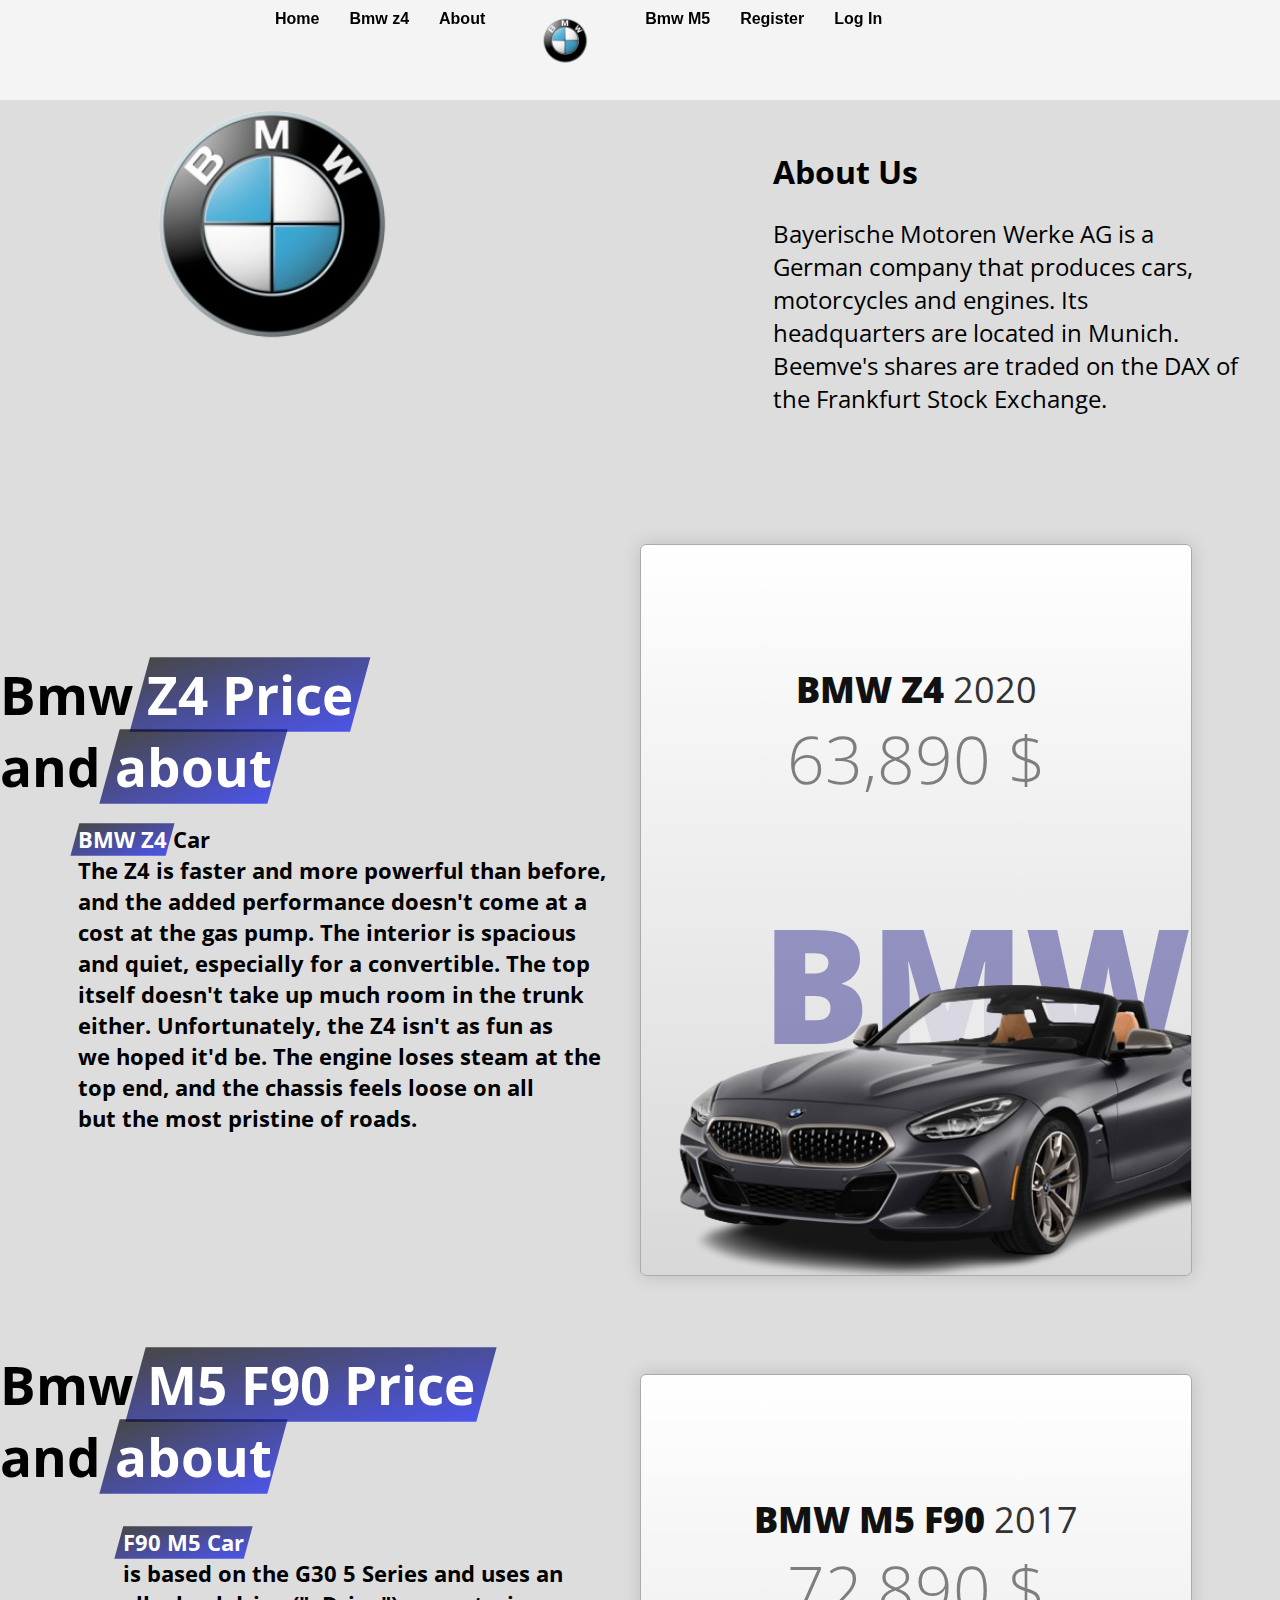
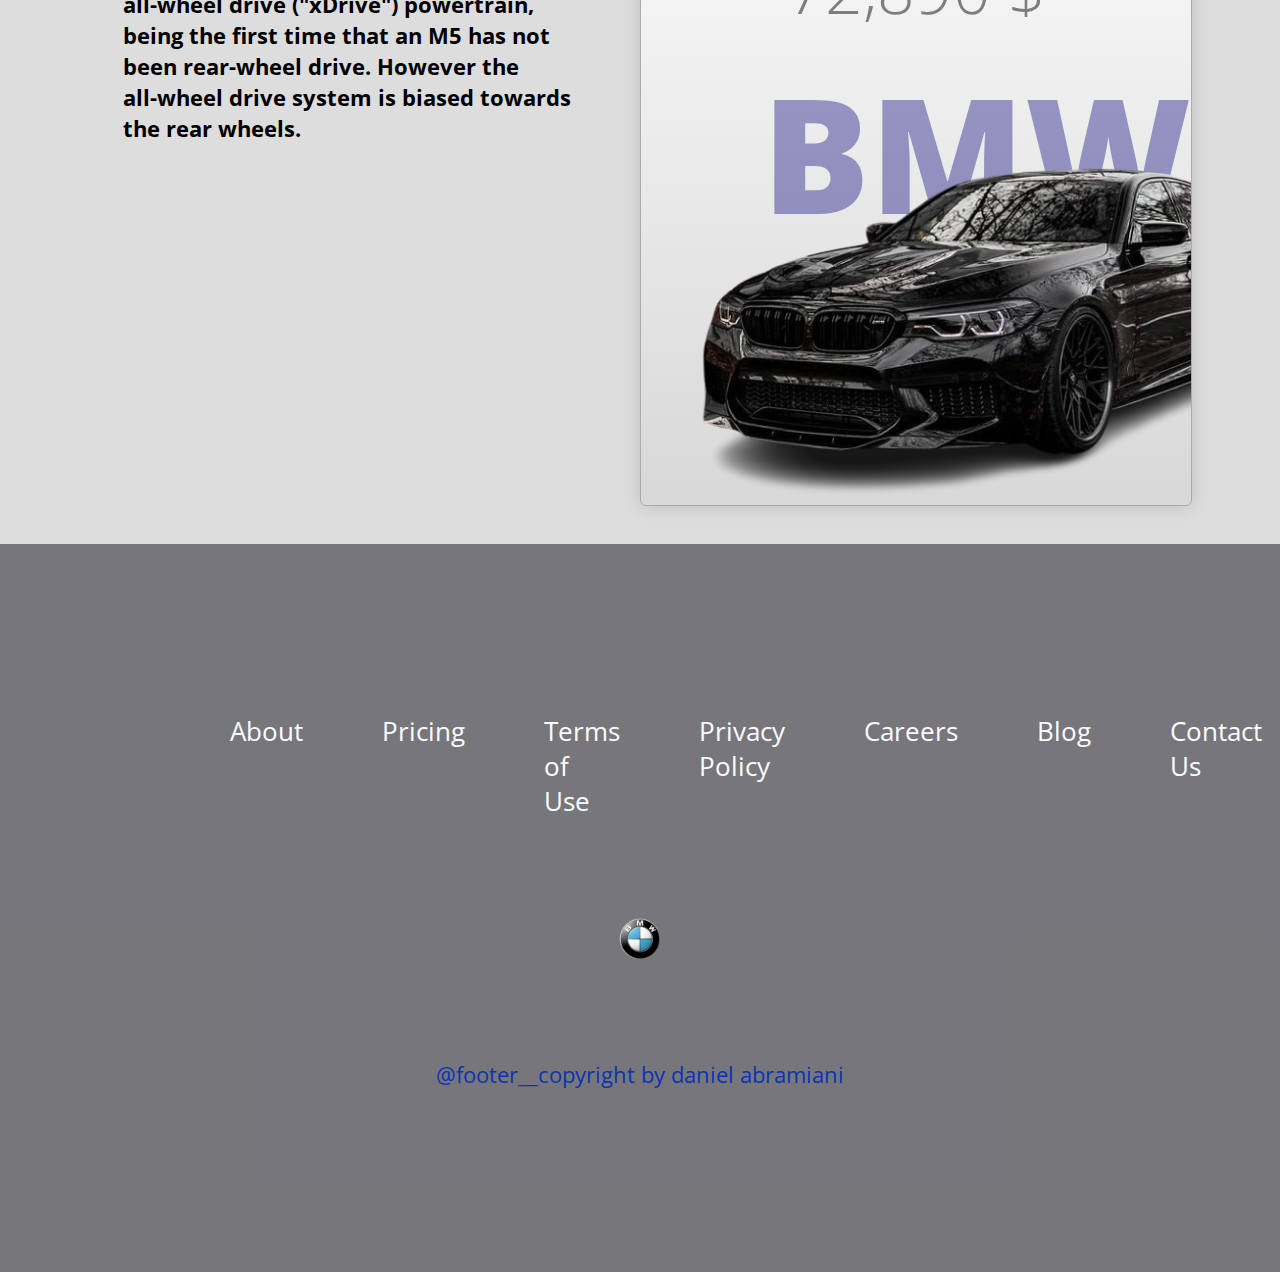
<file: index.html>
<!DOCTYPE html>
<html lang="en">
<head>
    <meta charset="UTF-8">
    <meta name="viewport" content="width=device-width, initial-scale=1.0">
    <link rel="stylesheet" href="./style.css"    <link
    href="https://fonts.googleapis.com/css?family=Poppins:300,400,500,600&display=swap">
    <title>Bmw Site</title>
</head>
<body>
    <header>
        <nav>
            <ul>
                <li><a href="#about">Home</a></li>
                <li><a href="#bmwz4">Bmw z4</a></li>
                <li><a href="#about">About</a></li>
                <img src="./bmw-removebg-preview.png" alt="bmw logo" class="logo">
                <li><a href="#bmwM5">Bmw M5</a></li>
                <li><a href="./register.html">Register</a></li>
                <li><a href="./log.html">Log In</a></li>
            </ul>
        </nav>
    </header>

    <div class="features" id="about">
        <img
            src="./bmw-removebg-preview.png"
            alt="Computer"
            class="features__img lazy-img"/>
        <div class="features__feature">
            <div class="features__icon">
            </div>
            <h5 class="features__header">About Us </h5>
            <p>
                Bayerische Motoren Werke AG is a 
                German company that produces cars, motorcycles and engines. Its headquarters are located
                 in Munich. Beemve's shares are traded on the DAX of the Frankfurt Stock Exchange.
            </p>
        </div>
</p>
</div>

    <div class="header__title">
        <h1 id="bmwz4">
            Bmw
            <span class="highlight">Z4
            Price</span><br/>and
            <span class="highlight">about</span>
        </h1>
        <h4><span class="highlight">BMW Z4</span> Car<br> The Z4 is
             faster and more powerful than before,<br> and the added performance doesn't come at a <br>cost at the gas
              pump. The interior is spacious<br> and quiet, especially for a convertible. The top<br> itself doesn't 
              take up much room in the trunk<br> either. Unfortunately, the Z4 isn't as fun as<br> we hoped it'd be.
               The engine loses steam at the<br> top end, 
            and the chassis feels loose on all <Br>but the most pristine of roads.</h4>
    </div>

    <div class="overflow">
      <div class="card shadow gray-gradient">
        <div class="brand">
          <span>BMW Z4</span> 2020
        </div>
        <div class="price">
          63,890&nbsp$
        </div>
        <div class="big-brand">
          BMW
        </div>
        <img class='brand-image' src="./z4-removebg-preview.png" alt="" />
      </div>
    </div>
</div>


<div class="header_titl">
  <h1 id="bmwM5">
      Bmw
      <span class="highlight">M5 F90
      Price</span><br/>and
      <span class="highlight">about</span>
  </h1>
  <h4 id="h4"><span class="highlight">F90 M5 Car</span><br> is based on the G30 5 Series
     and uses an <br>all-wheel drive ("xDrive") powertrain,<br> being the first time that
      an M5 has not<br> been rear-wheel drive.
     However the<br> all-wheel drive system is biased towards<br> the rear wheels.</h4>
</div>

  <div class="overflo">
    <div class="card shadow gray-gradient">
      <div class="brand">
        <span>BMW M5 F90</span> 2017
      </div>
      <div class="price">
        72,890&nbsp$
      </div>
      <div class="big-bran">
        BMW
      </div>
      <img class='brand-imag' src="./M5-removebg-preview.png" alt="" />
    </div>
  </div>
</div>



<footer class="footer">
  <ul class="footer__nav">
      <li class="footer__item">
          <a class="footer__link" href="#about">About</a>
      </li>
      <li class="footer__item">
          <a class="footer__link">Pricing</a>
      </li>
      <li class="footer__item">
          <a class="footer__link">Terms of Use</a>
      </li>
      <li class="footer__item">
          <a class="footer__link">Privacy Policy</a>
      </li>
      <li class="footer__item">
          <a class="footer__link">Careers</a>
      </li>
      <li class="footer__item">
          <a class="footer__link">Blog</a>
      </li>
      <li class="footer__item">
          <a class="footer__link" href="https://www.facebook.com/BMW">Contact Us</a>
      </li>
  </ul>
  <img
      src="./bmw-removebg-preview.png"
      alt="Logო"
      class="footer__logo"
  />
  <p class="footer__copyright">
     @footer__copyright by daniel abramiani 
  </p>
</footer>
<script src="./script.js"></script>
</body>
</html>
</file>
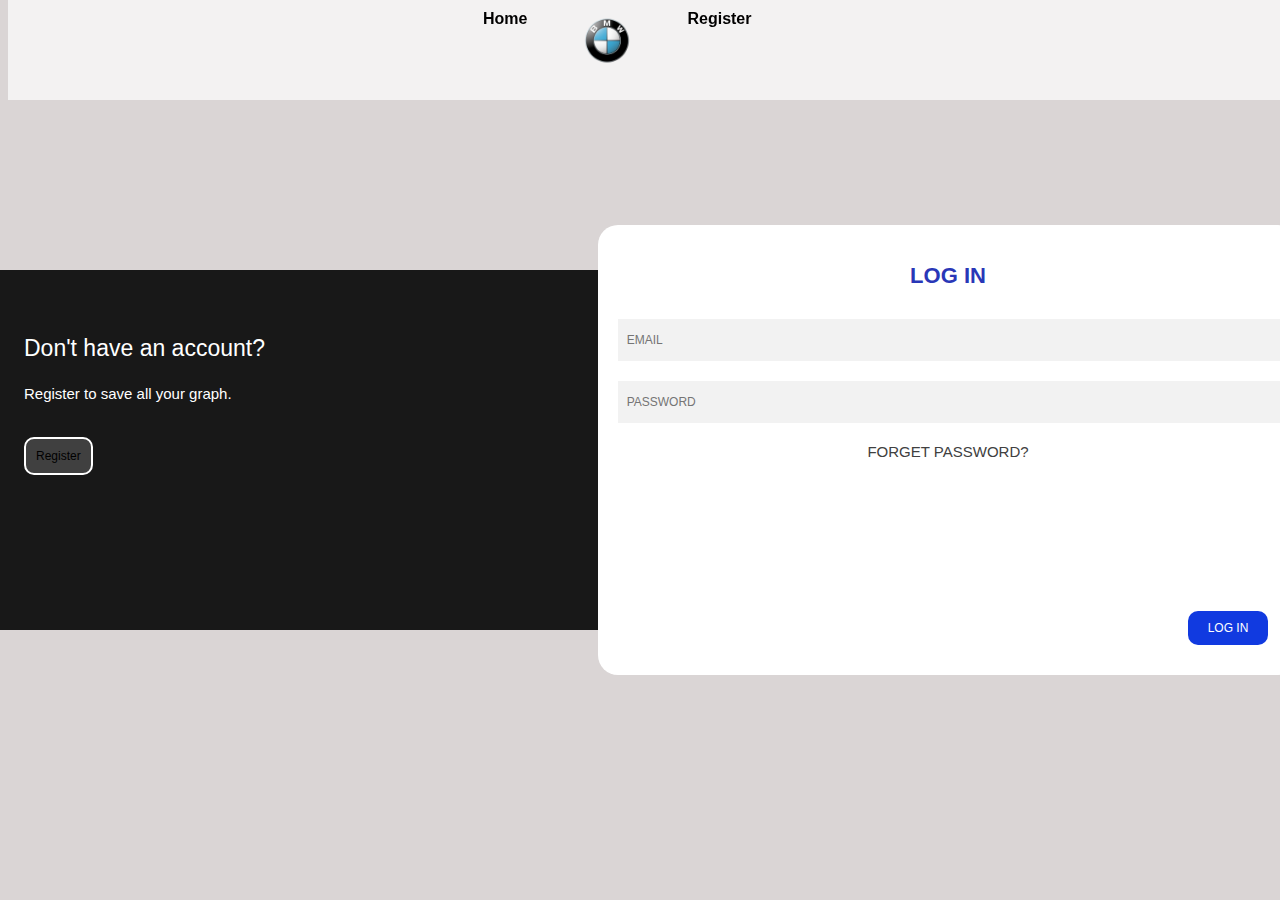
<file: log.html>
<!DOCTYPE html>
<html lang="en">
<head>
    <meta charset="UTF-8">
    <meta name="viewport" content="width=device-width, initial-scale=1.0">
    <link rel="stylesheet" href="./log.css">
    <title>Bmw Site</title>
</head>
<body>
    <header>
        <nav>
            <ul>
                <li><a href="./index.html">Home</a></li>
                <img src="./bmw-removebg-preview.png" alt="bmw logo" class="logo">
                <li><a href="./register.html">Register</a></li>
            </ul>
        </nav>
    </header>

    <div class="container">
    <div class="backbox">
      <div class="loginMsg">
        <div class="textcontent">
          <p class="title">Don't have an account?</p>
          <p>Register to save all your graph.</p>
          <button id="switch1"><a href="./register.html">Register</a></button>
        </div>
      </div>
      <div class="signupMsg visibility">
        <div class="textcontent">
          <p class="title">Have an account?</p>
          <p>Log in to see all your collection.</p>
          <button id="switch2">LOG IN</button>
        </div>
      </div>
    </div>
    <!-- backbox -->

    <div class="frontbox">
      <div class="login">
        <h2>LOG IN</h2>
        <div class="inputbox">
          <input type="text" name="email" placeholder="  EMAIL">
          <input type="password" name="password" placeholder="  PASSWORD">
        </div>
        <p>FORGET PASSWORD?</p>
        <button>LOG IN</button>
      </div>

      <div class="signup hide">
        <h2>SIGN UP</h2>
        <div class="inputbox">
          <input type="text" name="fullname" placeholder="  FULLNAME">
          <input type="text" name="email" placeholder="  EMAIL">
          <input type="password" name="password" placeholder="  PASSWORD">
        </div>
        <button>SIGN UP</button>
      </div>


    </div>
    <!-- frontbox -->
  </div>
      <script src="./lod.js"></script>
</body>
</html>
</file>
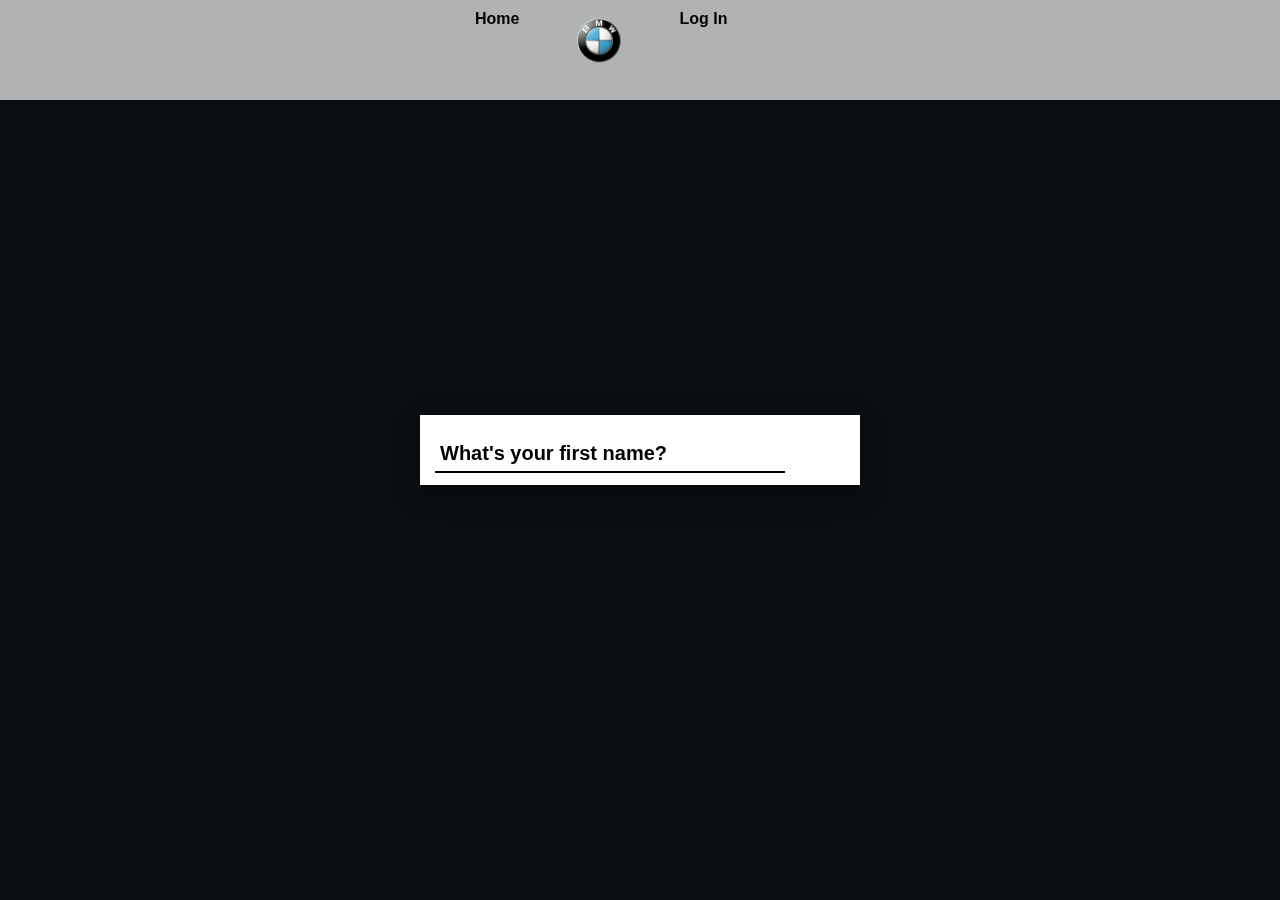
<file: register.html>
<!DOCTYPE html>
<html lang="en">
<head>
    <meta charset="UTF-8">
    <meta name="viewport" content="width=device-width, initial-scale=1.0">
    <link rel="stylesheet" href="./register.css">
    <title>Bmw Site</title>
</head>
<body>
    <header>
        <nav>
            <ul>
                <li><a href="./index.html">Home</a></li>
                <img src="./bmw-removebg-preview.png" alt="bmw logo" class="logo">
                <li><a href="./log.html">Log In</a></li>
            </ul>
        </nav>
    </header>
    <div id="progress"></div>

    <div class="center">
      <div id="register">
    
        <i id="progressButton" class="ion-android-arrow-forward next"></i>
    
        <div id="inputContainer">
          <input id="inputField" required autofocus />
          <label id="inputLabel"></label>
          <div id="inputProgress"></div>
        </div>
    
      </div>
    </div>

    <script src="./lod.js"></script>
</body>
</html>
</file>
<file: log.css>
body{
    background-color: #dad5d5;
    font-family: 'Roboto', sans-serif;
  }
  
  .container{
    /*border:1px solid white;*/
    width: 1400px;
    height: 450px;
    position: absolute;
    top:50%;
    left:50%;
    transform: translate(-50%, -50%);
    display: inline-flex; 
  }
  .backbox{  
    background-color: #000000e3;
    width: 100%;
    height: 80%;
    position: absolute;
    transform: translate(0,-50%);
    top:50%;
    display: inline-flex;
  }
  
  .frontbox{
    background-color: white;
    border-radius: 20px;
    height: 100%;
    width: 50%;
    z-index: 10;
    position: absolute;
    right:0;
    margin-right: 3%;
    margin-left: 3%;
    transition: right .8s ease-in-out;
  }
  
  .moving{
    right:45%;
  }
  
  .loginMsg, .signupMsg{
    width: 50%;
    height: 100%;
    font-size: 15px;
    box-sizing: border-box;
  }
  
  .loginMsg .title,
  .signupMsg .title{
    font-weight: 300;
    font-size: 23px;
  }
  
  .loginMsg p,
  .signupMsg p {
    font-weight: 100;
  }
  
  .textcontent{
    color:white;
    margin-top:65px;
    margin-left: 12%;
  }
  
  .loginMsg button,
  .signupMsg button {
    background-color: #404040;
    border: 2px solid white;
    border-radius: 10px;
    color:white;
    font-size: 12px;
    box-sizing: content-box;
    font-weight: 300;
    padding:10px;
    margin-top: 20px;
  }
  
  /* front box content*/
  .login, .signup{
    padding: 20px;
    text-align: center;
  }
  
  .login h2,
  .signup h2 {
    color: #2937b7;
    font-size:22px;
  }
  
  .inputbox{
    margin-top:30px; 
  }
  .login input, 
  .signup input {
    display: block;
    width: 100%;
    height: 40px;
    background-color: #f2f2f2;
    border: none;
    margin-bottom:20px;
    font-size: 12px;
  }
  
  .login button,
  .signup button{
    background-color: #113ae0;
    border: none;
    color:white;
    font-size: 12px;
    font-weight: 300;
    box-sizing: content-box;
    padding:10px;
    border-radius: 10px;
    width: 60px;
    position: absolute;
    right:30px;
    bottom: 30px;
    cursor: pointer;
  }
  
  /* Fade In & Out*/
  .login p {
    cursor: pointer;
    color:#404040;
    font-size:15px;
  }
  
  .loginMsg, .signupMsg{
    /*opacity: 1;*/
    transition: opacity .8s ease-in-out;
  }
  
  .visibility{
    opacity: 0;
  }
  
  .hide{
    display: none;
  }
  header {
    background-color: #ffffffae; 
    position: fixed;
    width: 100%;
    top: 0;
    z-index: 1000;
}

nav {
    display: flex;
    justify-content: space-between;
    margin: 0 auto;
    font-family: Arial, Helvetica, sans-serif;
    font-weight: bold;
}

.logo {
    width: 130px;
    margin-top: -13px;
    display: flex;
    padding: 0;
}

ul {
    list-style: none;
    display: flex;
    padding: 0px;
    margin-top: 10px;
    margin-left: 460px;
}

li {
    margin: 0 15px;
}

a {
    text-decoration: none;
    color: #000000;
    transition: color 0.3s ease;
}

a:hover {
    color: rgb(55, 42, 237); 
}
</file>
<file: register.css>
body {
    margin: 0;
    background: #0b0f12;
    font-family: 'Roboto', sans-serif;
  }
  
  h1 {
    position: relative;
    color: #fff;
    opacity: 0;
    transition: .8s ease-in-out;
  }
  
  #progress {
    position: absolute;
    background: #053a7a;
    height: 100vh;
    width: 0;
    transition: width 0.2s ease-in-out;
  }
  
  .center {
    height: 100vh;
    display: flex;
    justify-content: center;
    align-items: center;
  }
  
  /******
    Form
   ******/
  
  #register {
    background: #fff;
    position: relative;
    width: 410px;
    padding: 2px 15px 20px 15px;
    box-shadow: 0 16px 24px 2px rgba(0,0,0,0.14), 0 6px 30px 5px rgba(0,0,0,0.12), 0 8px 10px -5px rgba(0,0,0,0.3);
    transition: transform .1s ease-in-out;
  }
  
  #register.close {
    width: 0;
    padding: 0;
    overflow: hidden;
    transition: .8s ease-in-out;
    box-shadow: 0 16px 24px 2px rgba(0,0,0,0);
  }
  
  .next {
    position: absolute;
    right: 20px;
    bottom: 10px;
    font-size: 40px;
    color: #071118;
    float: right;
    cursor: pointer;
  }
  .next:hover {color: #333}
  .wrong .next {color: #ff2d26}
  .close .next {color: #fff}
  
  #inputContainer {
    position: relative;
    opacity: 0;
    width: 350px;
    margin-top: 25px;
    transition: opacity .3s ease-in-out;
  }
  
  #inputContainer input {
    width: 100%;
    padding: 0 5px;
    border: none;
    font-size: 20px;
    font-weight: bold;
    outline: 0;
    background: transparent;
    box-shadow:none;
  }
  
  #inputLabel {
    position: absolute;
    pointer-events: none;
    top: 0;
    left: 0;
    font-size: 20px;
    font-weight: bold;
    padding: 0 5px;
    transition: .2s ease-in-out;
  }
  
  #inputContainer input:valid + #inputLabel {
    top: -15px;
    font-size: 11px;
    font-weight: normal;
    color: #9e9e9e;
  }
  
  #inputProgress {
    position: absolute;
    border-bottom: 2px solid #000000;
    padding: 3px 0;
    width: 0;
    transition: width .6s ease-in-out;
  }
  
  .wrong #inputProgress {
    border-color: #ff2d26;
  }
  header {
    background-color: #ffffffae; 
    position: fixed;
    width: 100%;
    top: 0;
    z-index: 1000;
}

nav {
    display: flex;
    justify-content: space-between;
    margin: 0 auto;
    font-family: Arial, Helvetica, sans-serif;
    font-weight: bold;
}

.logo {
    width: 130px;
    margin-top: -13px;
    display: flex;
    padding: 0;
}

ul {
    list-style: none;
    display: flex;
    padding: 0px;
    margin-top: 10px;
    margin-left: 460px;
}

li {
    margin: 0 15px;
}

a {
    text-decoration: none;
    color: #000000;
    transition: color 0.3s ease;
}

a:hover {
    color: rgb(55, 42, 237); 
}
</file>
